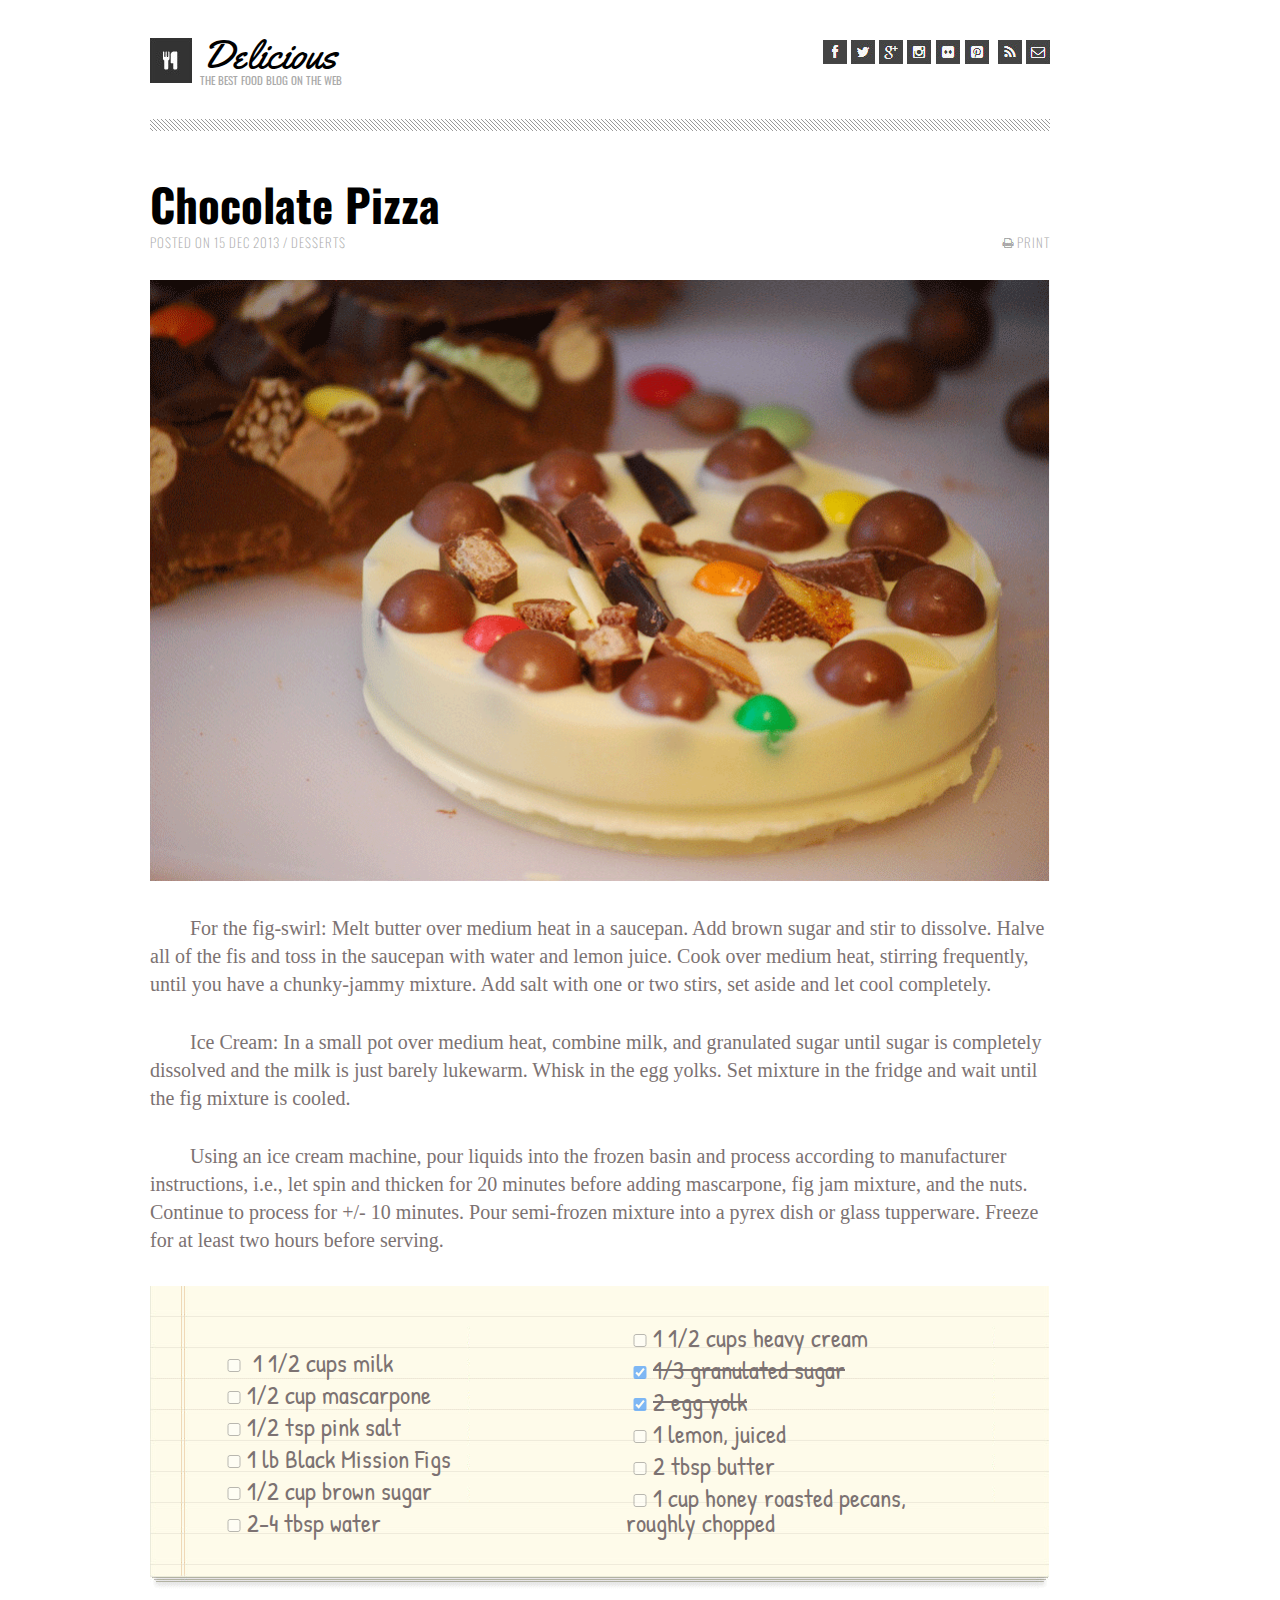
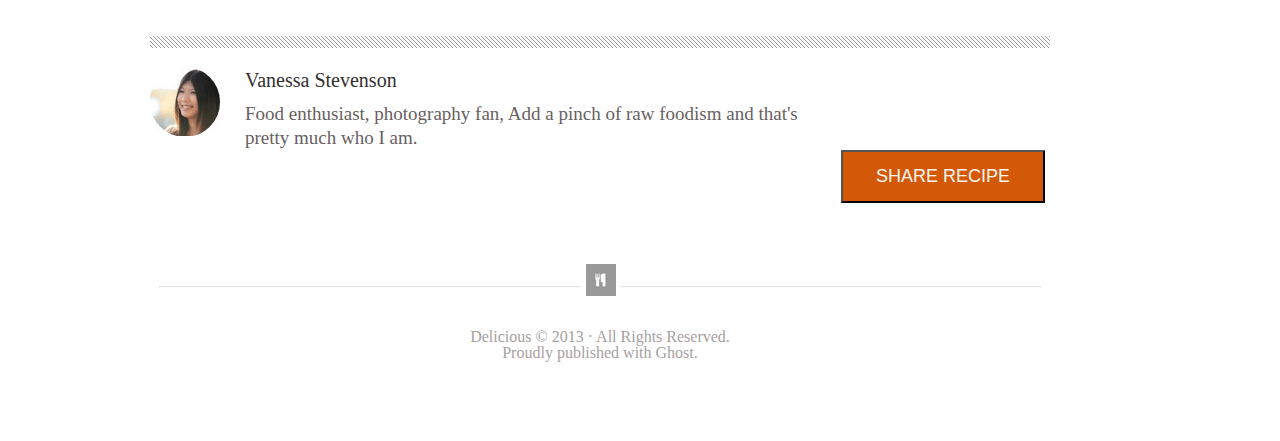
<file: index.html>
<!DOCTYPE html>
<html lang="en">
<head>
    <meta charset="UTF-8">
    <meta name="viewport" content="width=device-width, initial-scale=1.0">
    <title>Delicious - The Best Food Blog on the Web</title>
    <link rel="stylesheet" href="reset.css">
    <link rel="stylesheet" href="style.css">
    <link href="https://fonts.googleapis.com/css?family=Oswald|Patrick+Hand|Yellowtail&display=swap" rel="stylesheet">
</head>
<body>
    <div>
        <header>
            <div id="logo">
                <img src="img/logo.png" alt="Delicious-Fork and Knife Logo" class="align-left medium" id="fork-knife">
                <h2>Delicious</h2>
                <h5>THE BEST FOOD BLOG ON THE WEB</h5>  
            </div>
            <nav id="socialMedia">
                    <img src="img/fb-icon.png" alt="Facebook Link">
                    <img src="img/twit-icon.png" alt="Twitter Link">
                    <img src="img/gp-icon.png" alt="GooglePlus Link">
                    <img src="img/insta-icon.png" alt="Instagram Link">
                    <img src="img/flic-icon.png" alt="Flicr Link">
                    <img src="img/pint-icon.png" alt="Pintrest Link" id="pint">
                    <img src="img/rss-icon.png" alt="RSS Link">
                    <img src="img/mail-icon.png" alt="Email Us link">
            </nav>   
        </header>
    </div>
    <div id="border"></div>
    <main>
        <div id="articleTitle">
            <h1>Chocolate Pizza</h1>
            <p>POSTED ON 15 DEC 2013 / DESSERTS</p>
            <p id="print">
                <img src="img/print-icon.png" alt="Print Icon">
                PRINT
            </p> 
        </div>
        <div>
            <img src="img/choco-pizza.png" alt="Chocolate-Pizza" id="choco-pizza">
        </div>
        <div id="recipe">
            <p> 
                For the fig-swirl: Melt butter over medium heat in a saucepan. Add brown sugar and stir to dissolve. 
                Halve all of the fis and toss in the saucepan with water and lemon juice. Cook over medium heat, stirring frequently, until you have a chunky-jammy mixture.  
                Add salt with one or two stirs, set aside and let cool completely.
            </p>
            <p>
                Ice Cream: In a small pot over medium heat, combine milk, and granulated sugar until sugar is completely dissolved and the milk is just barely lukewarm.  Whisk in the egg yolks.  
                Set mixture in the fridge and wait until the fig mixture is cooled.
            </p>
            <p>
                Using an ice cream machine, pour liquids into the frozen basin and process according to manufacturer instructions, i.e., let spin and thicken for 20 minutes before adding mascarpone,
                fig jam mixture, and the nuts.  Continue to process for +/- 10 minutes.  Pour semi-frozen mixture into a pyrex dish or glass tupperware.  Freeze for at least two hours before serving.
            </p>
        </div>
        <div id="ingredients">
            <img src="img/list-bg.png" alt="Recipe-List" id="yellowpaper">
            <section id="list1">
                <ul>
                    <li><input type="checkbox"> 1 1/2 cups milk</li>   
                    <li><input type="checkbox">1/2 cup mascarpone</li>
                    <li><input type="checkbox">1/2 tsp pink salt</li>
                    <li><input type="checkbox">1 lb Black Mission Figs</li>
                    <li><input type="checkbox">1/2 cup brown sugar</li>
                    <li><input type="checkbox">2-4 tbsp water</li>
                </ul>  
            </section>
            <section id="list2">
                <ul>
                    <li><input type="checkbox">1 1/2 cups heavy cream</li>
                    <li><input type="checkbox" checked><s>1/3 granulated sugar</s></li>
                    <li><input type="checkbox" checked><s>2 egg yolk</s></li>
                    <li><input type="checkbox">1 lemon, juiced</li>
                    <li><input type="checkbox">2 tbsp butter</li>
                    <li><input type="checkbox">1 cup honey roasted pecans, roughly chopped</li>
                </ul> 
            </section> 
        </div>
    </main>
    <div>
        <div id="border"></div>
        <footer>
            <div id="van">
                <img src="img/van-pic.png" alt="Vanessa Stevenson" id="imgVan">
                <div id="bioText">
                    <h3>Vanessa Stevenson</h3>
                    <p id="aboutVan">Food enthusiast, photography fan, Add a pinch of raw foodism and that's <br> pretty much who I am.</p>
                    <button id="shareButton">SHARE RECIPE</button>
                </div>
            </div>
            <div id="closing-logo">
               <hr> <img src="img/small-logo.png" alt="Delicious-Fork and Knife Logo" id="fork-logo"> <hr>
                <span></span>
            </div>
            <p id="copyright">Delicious &copy; 2013 &middot; All Rights Reserved. <br />Proudly published with Ghost.</p>
        </footer>
    </div>   
</body>
</html>
</file>
<file: style.css>
body{
    margin-left: 150px;
    margin-right: 150px;
}

header {
    width: 900px;
}

header div {
    padding-bottom: 20px;
    padding-top: 20px;
    text-align: right;
}

#logo {
    display: inline-block;
    width: 250px;
    margin-bottom: 10px;
}

#fork-knife {
    float: left;
    margin-top: 18px;
}

h2{
    font-family: 'Yellowtail', cursive;
    font-size: 40px;
    float: left;
    padding-left: 10px;
    padding-top: 15px;
}

#logo h5 {
    float: left;
    font-family: 'Oswald', sans-serif;
    font-size: 11px;
    color:  darkgrey;
    width: 150px;
}

#socialMedia {
    float: right;
    padding-top: 40px;
}

#pint {
    padding-right: 5px;
}

div header{
    display: inline-block;
}

#border {
    background-image: url(img/hr-img.png);
    width: 900px;
    height: 12px;
    
}

#articleTitle{
    display: inline-block;
    font-family: 'Oswald', sans-serif;
    width: 900px;
}

h1{
    font-weight: bolder;
    font-size: 45px;
    padding-top: 50px; 
}

#articleTitle p {
    color: darkgrey;
    font-size: 13px;
    font-weight: 100;
    display: inline-block;
    padding-top: 10px;
    padding-bottom: 30px;
    letter-spacing: 1px;
}
 
#print {
    float: right;
}

#choco-pizza{
    padding-right: 150px;
    width: 900px;
}

main {
    width: 900px;
}

#recipe p {
    margin-top: 30px;
    display: inline-block;
    color: rgb(124, 114, 114);
    font-size: 20px;
    text-indent: 2em;
    line-height: 1.75rem;
}

#yellowpaper {
    padding-top: 10px;
    position: absolute;
    z-index: -10;
}

#ingredients {
    margin-top: 22px;
    margin-bottom: 60px;
    height: 300px;
    width: 900px;
    position: relative;
    font-size: 25px;
    font-family: 'Patrick Hand', cursive;
    color: rgb(124, 114, 114);
    z-index: 100;
}

#list1 {
    display: inline-block;
    margin-left: 70px;
    width: 350px;
}

#list2{
    display: inline-block;
    margin-left: 50px;
    margin-top: 50px;
    width: 350px;

}

li {
    padding-bottom: 7px;
}

input{
    width: 20px;
    opacity: 0.5;
    color: rgb(124, 114, 114);
}

footer {
    width: 900px;
    padding-bottom: 80px;
}

#van {
    width: 960px;
    margin-bottom: 60px;
}

#imgVan {
    display: inline-block;
    padding-top: 20px;
}

#aboutVan {
    width: 560px;
}

footer h3 {
    font-size: 20px;
    color: rgb(51, 48, 48);
    margin-bottom: 10px;
    width: 300px;
}

#bioText{
    display: inline-block;
    vertical-align: top;
    font-size: 19px;
    color: rgb(104, 95, 95);
    margin-left: 20px;
    margin-top: 20px;
    line-height: 1.5rem;
    width: 800px;
}

#shareButton {
    background-color: rgb(211, 88, 7);
    color: seashell;
    padding:14px 33px 14px 33px;
    font-size: 18px;
    float: right;
}

#closing-logo {
    text-align: center;
    margin-bottom: 30px;
}

#copyright {
    text-align: center;
    color: rgb(167, 161, 161);
    font-size: 16px;
}
hr {
    display: inline-block;
    width: 420px;
    opacity: .25;
}
</file>
